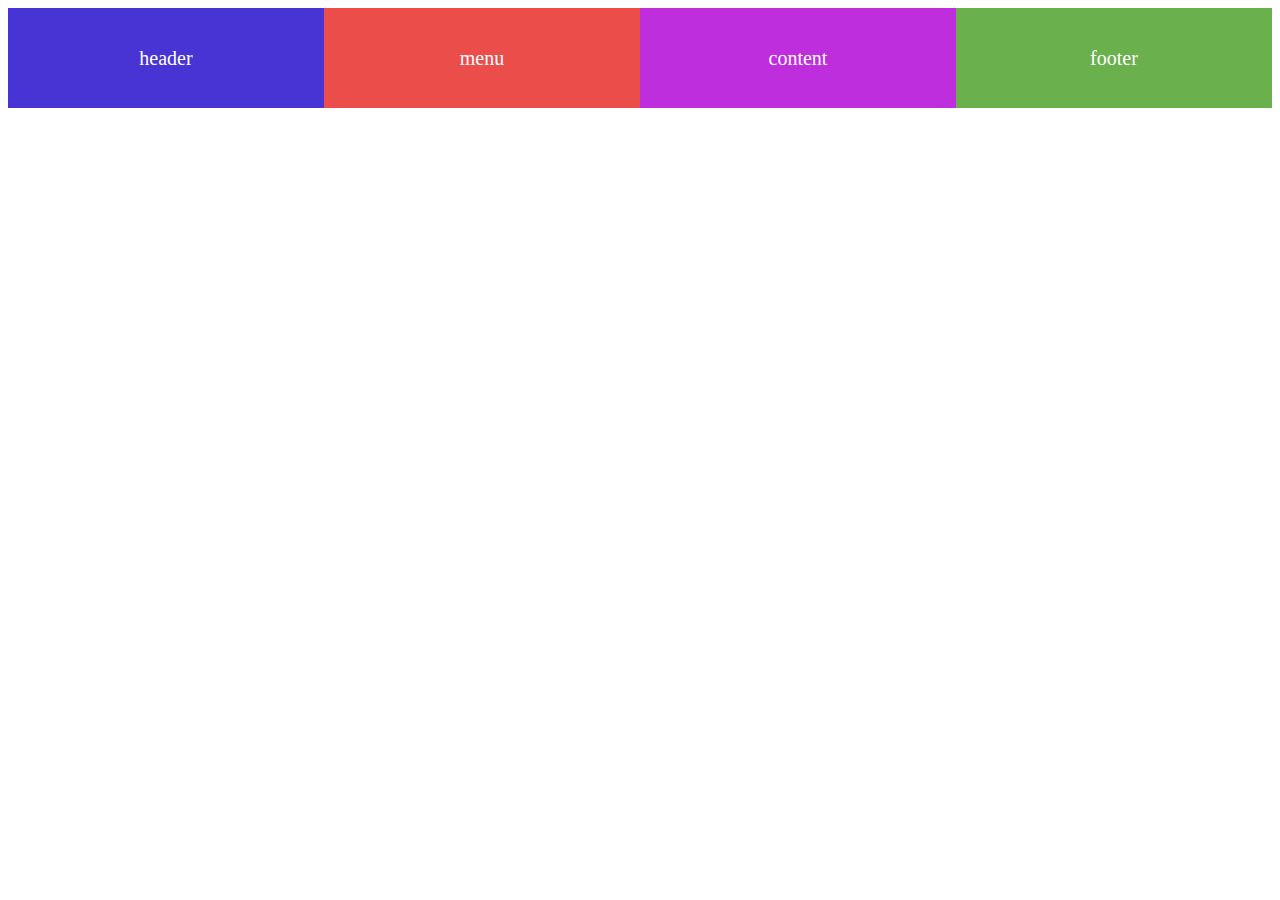
<file: grid/index.html>
<!DOCTYPE html>
<html lang="en">
<head>
  <meta charset="UTF-8">
  <meta name="viewport" content="width=device-width, initial-scale=1.0">
  <link rel="stylesheet" href="styles.css">
  <link rel="stylesheet" href="grid.css">
  <title>grid practices</title>
</head>
<body>
  <div class="container">
    <div class="header">header</div>
    <div class="menu">menu</div>
    <div class="content">content</div>
    <div class="footer">footer</div>
  </div>
</body>
</html>
</file>
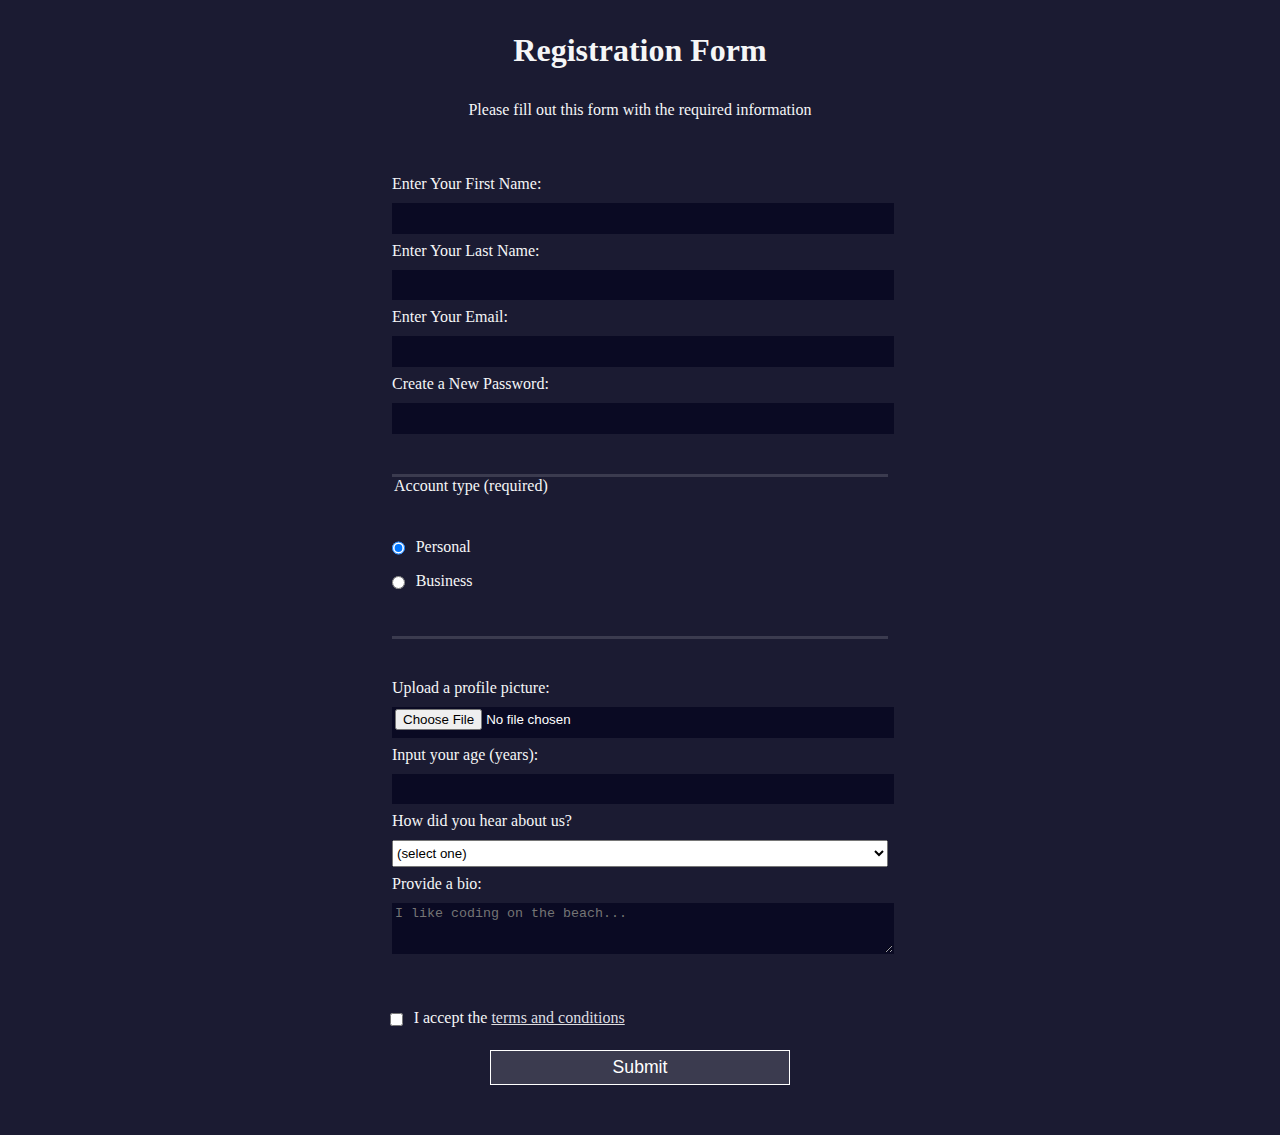
<file: registration-form/index.html>
<!DOCTYPE html>
<html lang="en">
  <head>
    <meta charset="UTF-8">
    <title>Registration Form</title>
    <link rel="stylesheet" href="styles.css" />
  </head>
  <body>
    <h1>Registration Form</h1>
    <p>Please fill out this form with the required information</p>
    <form method="post" action='https://register-demo.freecodecamp.org'>
      <fieldset>  <!--name atribute use for whom works with data in databases-->
        <label for="first-name">Enter Your First Name: <input id="first-name" name="first-name" type="text" required /></label>
        <label for="last-name">Enter Your Last Name: <input id="last-name" name="last-name" type="text" required /></label>
        <label for="email">Enter Your Email: <input id="email" name="email" type="email" required /></label>
        <!--you can manipulate how password gonna be with "pattern" attribute-->
        <label for="new-password">Create a New Password: <input id="new-password" name="new-password" type="password" pattern="[a-z0-5]{8,}" required /></label>
      </fieldset>
      <fieldset>
        <legend>Account type (required)</legend>
        <label for="personal-account"><input id="personal-account" type="radio" name="account-type" class="inline" checked /> Personal</label>
        <label for="business-account"><input id="business-account" type="radio" name="account-type" class="inline" /> Business</label>
      </fieldset>
      <fieldset>
        <label for="profile-picture">Upload a profile picture: <input id="profile-picture" type="file" name="file" /></label>
        <label for="age">Input your age (years): <input id="age" type="number" name="age" min="13" max="120" /></label>
        <label for="referrer">How did you hear about us?
          <select id="referrer" name="referrer">
            <option value="">(select one)</option>
            <option value="1">freeCodeCamp News</option>
            <option value="2">freeCodeCamp YouTube Channel</option>
            <option value="3">freeCodeCamp Forum</option>
            <option value="4">Other</option>
          </select>
        </label>
        <label for="bio">Provide a bio:
          <textarea id="bio" name="bio" rows="3" cols="30" placeholder="I like coding on the beach..."></textarea>
        </label>
      </fieldset>
      <label for="terms-and-conditions">
        <input class="inline" id="terms-and-conditions" type="checkbox" required name="terms-and-conditions" /> I accept the <a href="https://www.freecodecamp.org/news/terms-of-service/">terms and conditions</a>
      </label>
      <input type="submit" value="Submit" /><!--value attribute defines what will be display in the button-->
    </form>
  </body>
</html>
</file>
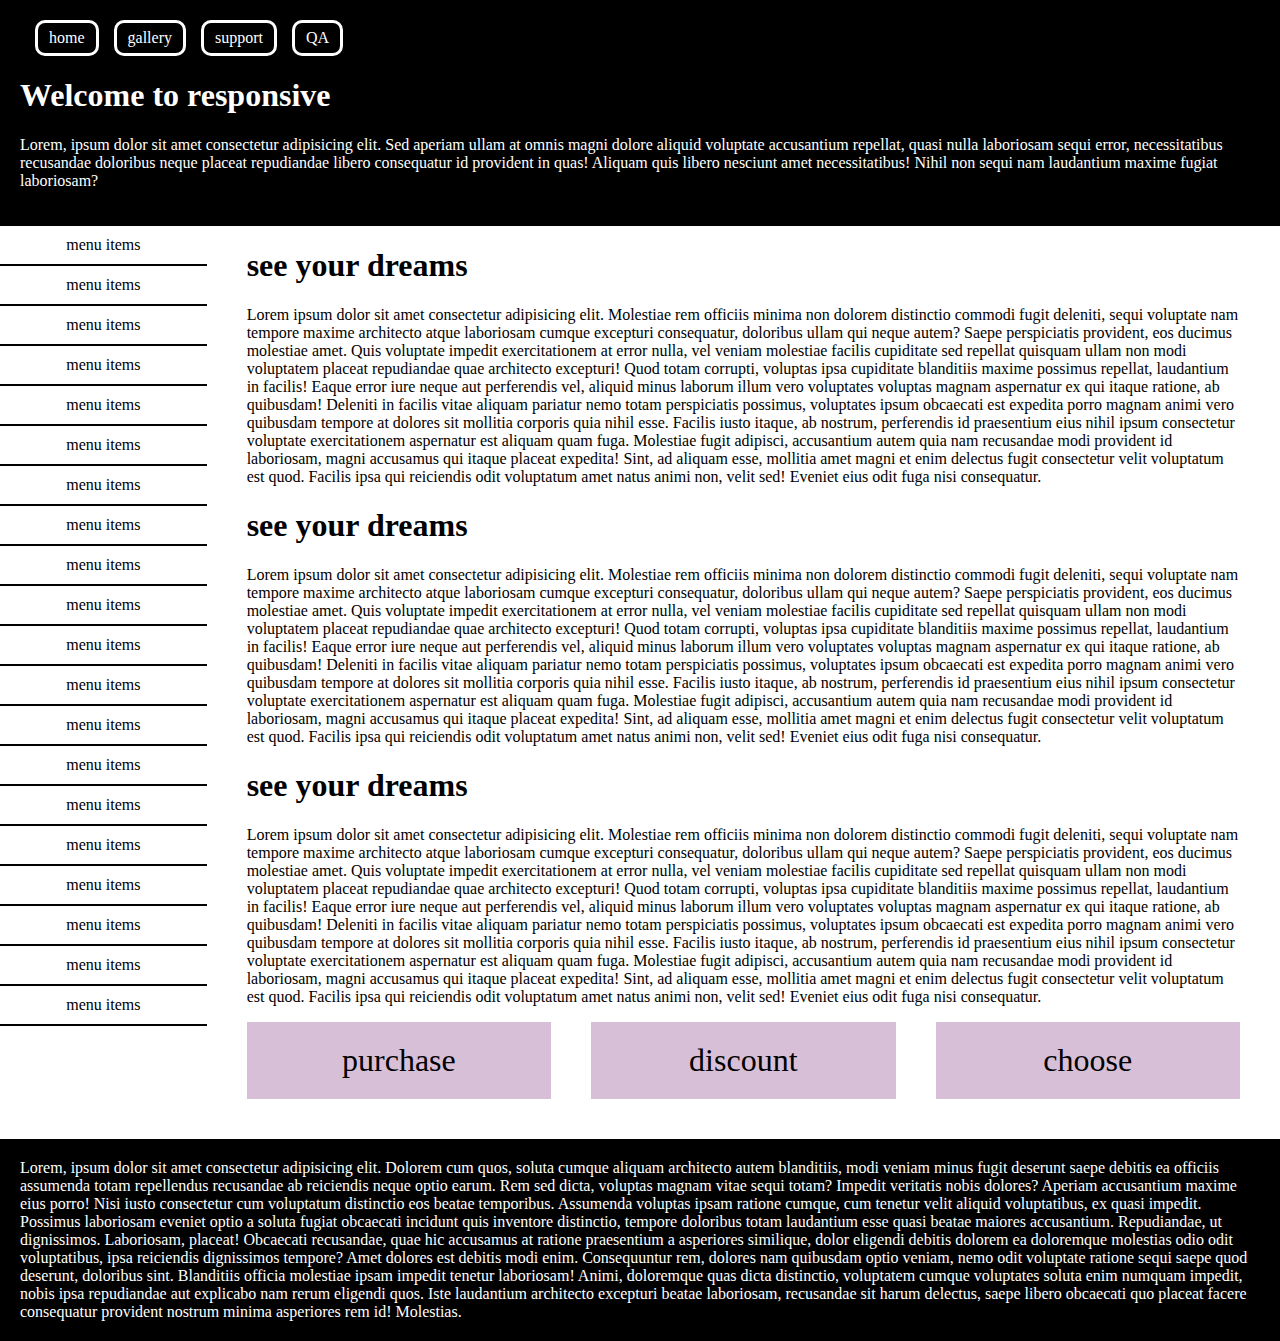
<file: responsive-webdesign/index.html>
<!DOCTYPE html>
<html lang="en">
<head>
    <meta charset="UTF-8">
    <meta name="viewport" content="width=device-width, initial-scale=1.0">
    <link rel="stylesheet" href="./styles.css">
    <title>Responsive</title>
</head>
<body>
    <div class="main-container">
        <header>
            <nav>
                <span>home</span>
                <span>gallery</span>
                <span>support</span>
                <span>QA</span>
            </nav>
            <section>
                <h1>Welcome to responsive</h1>
                <p>Lorem, ipsum dolor sit amet consectetur adipisicing elit. Sed aperiam ullam at omnis magni dolore aliquid voluptate accusantium repellat, quasi nulla laboriosam sequi error, necessitatibus recusandae doloribus neque placeat repudiandae libero consequatur id provident in quas! Aliquam quis libero nesciunt amet necessitatibus! Nihil non sequi nam laudantium maxime fugiat laboriosam?</p>
            </section>
        </header>
        <main>
            <section class="menu">
                <span class="menu-items">menu items</span>
                <span class="menu-items">menu items</span>
                <span class="menu-items">menu items</span>
                <span class="menu-items">menu items</span>
                <span class="menu-items">menu items</span>
                <span class="menu-items">menu items</span>
                <span class="menu-items">menu items</span>
                <span class="menu-items">menu items</span>
                <span class="menu-items">menu items</span>
                <span class="menu-items">menu items</span>
                <span class="menu-items">menu items</span>
                <span class="menu-items">menu items</span>
                <span class="menu-items">menu items</span>
                <span class="menu-items">menu items</span>
                <span class="menu-items">menu items</span>
                <span class="menu-items">menu items</span>
                <span class="menu-items">menu items</span>
                <span class="menu-items">menu items</span>
                <span class="menu-items">menu items</span>
                <span class="menu-items">menu items</span>
            </section>
            <section class="content">
                <h1>see your dreams</h1>
                <p>Lorem ipsum dolor sit amet consectetur adipisicing elit. Molestiae rem officiis minima non dolorem distinctio commodi fugit deleniti, sequi voluptate nam tempore maxime architecto atque laboriosam cumque excepturi consequatur, doloribus ullam qui neque autem? Saepe perspiciatis provident, eos ducimus molestiae amet. Quis voluptate impedit exercitationem at error nulla, vel veniam molestiae facilis cupiditate sed repellat quisquam ullam non modi voluptatem placeat repudiandae quae architecto excepturi! Quod totam corrupti, voluptas ipsa cupiditate blanditiis maxime possimus repellat, laudantium in facilis! Eaque error iure neque aut perferendis vel, aliquid minus laborum illum vero voluptates voluptas magnam aspernatur ex qui itaque ratione, ab quibusdam! Deleniti in facilis vitae aliquam pariatur nemo totam perspiciatis possimus, voluptates ipsum obcaecati est expedita porro magnam animi vero quibusdam tempore at dolores sit mollitia corporis quia nihil esse. Facilis iusto itaque, ab nostrum, perferendis id praesentium eius nihil ipsum consectetur voluptate exercitationem aspernatur est aliquam quam fuga. Molestiae fugit adipisci, accusantium autem quia nam recusandae modi provident id laboriosam, magni accusamus qui itaque placeat expedita! Sint, ad aliquam esse, mollitia amet magni et enim delectus fugit consectetur velit voluptatum est quod. Facilis ipsa qui reiciendis odit voluptatum amet natus animi non, velit sed! Eveniet eius odit fuga nisi consequatur.</p>
                <h1>see your dreams</h1>
                <p>Lorem ipsum dolor sit amet consectetur adipisicing elit. Molestiae rem officiis minima non dolorem distinctio commodi fugit deleniti, sequi voluptate nam tempore maxime architecto atque laboriosam cumque excepturi consequatur, doloribus ullam qui neque autem? Saepe perspiciatis provident, eos ducimus molestiae amet. Quis voluptate impedit exercitationem at error nulla, vel veniam molestiae facilis cupiditate sed repellat quisquam ullam non modi voluptatem placeat repudiandae quae architecto excepturi! Quod totam corrupti, voluptas ipsa cupiditate blanditiis maxime possimus repellat, laudantium in facilis! Eaque error iure neque aut perferendis vel, aliquid minus laborum illum vero voluptates voluptas magnam aspernatur ex qui itaque ratione, ab quibusdam! Deleniti in facilis vitae aliquam pariatur nemo totam perspiciatis possimus, voluptates ipsum obcaecati est expedita porro magnam animi vero quibusdam tempore at dolores sit mollitia corporis quia nihil esse. Facilis iusto itaque, ab nostrum, perferendis id praesentium eius nihil ipsum consectetur voluptate exercitationem aspernatur est aliquam quam fuga. Molestiae fugit adipisci, accusantium autem quia nam recusandae modi provident id laboriosam, magni accusamus qui itaque placeat expedita! Sint, ad aliquam esse, mollitia amet magni et enim delectus fugit consectetur velit voluptatum est quod. Facilis ipsa qui reiciendis odit voluptatum amet natus animi non, velit sed! Eveniet eius odit fuga nisi consequatur.</p>
                <h1>see your dreams</h1>
                <p>Lorem ipsum dolor sit amet consectetur adipisicing elit. Molestiae rem officiis minima non dolorem distinctio commodi fugit deleniti, sequi voluptate nam tempore maxime architecto atque laboriosam cumque excepturi consequatur, doloribus ullam qui neque autem? Saepe perspiciatis provident, eos ducimus molestiae amet. Quis voluptate impedit exercitationem at error nulla, vel veniam molestiae facilis cupiditate sed repellat quisquam ullam non modi voluptatem placeat repudiandae quae architecto excepturi! Quod totam corrupti, voluptas ipsa cupiditate blanditiis maxime possimus repellat, laudantium in facilis! Eaque error iure neque aut perferendis vel, aliquid minus laborum illum vero voluptates voluptas magnam aspernatur ex qui itaque ratione, ab quibusdam! Deleniti in facilis vitae aliquam pariatur nemo totam perspiciatis possimus, voluptates ipsum obcaecati est expedita porro magnam animi vero quibusdam tempore at dolores sit mollitia corporis quia nihil esse. Facilis iusto itaque, ab nostrum, perferendis id praesentium eius nihil ipsum consectetur voluptate exercitationem aspernatur est aliquam quam fuga. Molestiae fugit adipisci, accusantium autem quia nam recusandae modi provident id laboriosam, magni accusamus qui itaque placeat expedita! Sint, ad aliquam esse, mollitia amet magni et enim delectus fugit consectetur velit voluptatum est quod. Facilis ipsa qui reiciendis odit voluptatum amet natus animi non, velit sed! Eveniet eius odit fuga nisi consequatur.</p>
                <div class="cards">
                    <div class="card c1">purchase</div>
                    <div class="card c2">discount</div>
                    <div class="card c3">choose</div>
                </div>
            </section>

        </main>
        <footer>
            Lorem, ipsum dolor sit amet consectetur adipisicing elit. Dolorem cum quos, soluta cumque aliquam architecto autem blanditiis, modi veniam minus fugit deserunt saepe debitis ea officiis assumenda totam repellendus recusandae ab reiciendis neque optio earum. Rem sed dicta, voluptas magnam vitae sequi totam? Impedit veritatis nobis dolores? Aperiam accusantium maxime eius porro! Nisi iusto consectetur cum voluptatum distinctio eos beatae temporibus. Assumenda voluptas ipsam ratione cumque, cum tenetur velit aliquid voluptatibus, ex quasi impedit. Possimus laboriosam eveniet optio a soluta fugiat obcaecati incidunt quis inventore distinctio, tempore doloribus totam laudantium esse quasi beatae maiores accusantium. Repudiandae, ut dignissimos. Laboriosam, placeat! Obcaecati recusandae, quae hic accusamus at ratione praesentium a asperiores similique, dolor eligendi debitis dolorem ea doloremque molestias odio odit voluptatibus, ipsa reiciendis dignissimos tempore? Amet dolores est debitis modi enim. Consequuntur rem, dolores nam quibusdam optio veniam, nemo odit voluptate ratione sequi saepe quod deserunt, doloribus sint. Blanditiis officia molestiae ipsam impedit tenetur laboriosam! Animi, doloremque quas dicta distinctio, voluptatem cumque voluptates soluta enim numquam impedit, nobis ipsa repudiandae aut explicabo nam rerum eligendi quos. Iste laudantium architecto excepturi beatae laboriosam, recusandae sit harum delectus, saepe libero obcaecati quo placeat facere consequatur provident nostrum minima asperiores rem id! Molestias.
        </footer>
    </div>
</body>
</html>
</file>
<file: grid/styles.css>
div.container>div{
  display: flex;
  align-items: center;
  justify-content: center;
  color: white;
  font-size: 20px;
}

div.container>.header{
  background-color: #4834d4;
  
}

div.container>.menu{
  background-color: #eb4d4b;
  
}

div.container>.content{
  background-color: #be2edd;
  
}

div.container>.footer{
  background-color: #6ab04c;
  
}
</file>
<file: grid/grid.css>
div.container>.footer {
  background-color: #6ab04c;
}

div.container {
  display: grid;
  grid-template-columns: repeat(auto-fit, minmax(300px, 1fr));
  grid-template-rows: 100px;
  grid-auto-rows: 100px;
  grid-auto-flow: dense;
}

@media (max-width: 1215.5px) { /* Adjust the value based on your layout */
  div.container>.footer {
    grid-column: 1 / -1; /* Span full width only on smaller layouts */
  }
}
</file>
<file: registration-form/styles.css>
body {
  width: 100%;
  height: 100vh;
  margin: 0;
  background-color: #1b1b32;
  color: #f5f6f7;
  font-family: Tahoma;
  font-size: 16px;
}

h1, p {
  margin: 1em auto; /* Make the element display at the center of the page */ 
  text-align: center;
}

form {
  width: 60vw; /* make the width 60% of entire viewport */
  max-width: 500px;
  min-width: 300px;
  margin: 0 auto; /* Make the element display at the center of the page */
  padding-bottom: 2em;
}

fieldset {
  border: none;
  padding: 2rem 0;
  border-bottom: 3px solid #3b3b4f;
}

fieldset:last-of-type {
  border-bottom: none;
}

label {
  display: block;
  margin: 0.5rem 0;
}

input,
textarea,
select {
  margin: 10px 0 0 0;
  width: 100%;
  min-height: 2em;
}

input, textarea {
  background-color: #0a0a23;
  border: 1px solid #0a0a23;
  color: #ffffff;
}

.inline {
  width: unset;
  margin: 0 0.5em 0 0;
  vertical-align: middle;
}

input[type="submit"] {
  display: block;
  width: 60%;
  margin: 1em auto;
  height: 2em;
  font-size: 1.1rem;
  background-color: #3b3b4f;
  border-color: white;
  min-width: 300px;
}

input[type="file"] {
  padding: 1px 2px;
}

.inline{
  display: inline; 
}

a {
  color: #dfdfe2;
}
</file>
<file: responsive-webdesign/styles.css>
body {
    margin: 0px;
    font-size: 16px;
}
.main-container {
    width: 100%;
    max-width: 1800px; /* The max-width property defines the maximum width of an element. */
    margin: 0px auto; /* set the content center after it reaches max-width. */
    font-size: 1em; /* 1em means 16px (parent font-size (body) is 16px on line 4) */
}

header , footer {
    background-color: black;
    color: white;
    padding: 20px;
}

header nav {
    display: flex;
}

header nav span {
    margin-left: 15px;
    padding: 6px 11px;
    border: 3px;
    border-radius: 10px;
    border-color: white;
    border-style: solid;
}

main {
    display: grid;
    grid-template-columns: 1fr 5fr;
    gap: 40px;
}

main section {
    overflow: hidden;
}

main .menu {
    display: flex;
    flex-direction: column;
    align-items: stretch;
    text-align: center; 
}

main .content {
    margin-right: 40px ;
}

.menu span {
    border-bottom: 2px solid black;
    padding: 10px 0px;
}

.cards {
    font-size: 2em;
    display: grid;
    grid-template-columns: repeat(3,1fr);
    gap: 40px;
}

.card {
    padding: 20px 10px;
    background-color: thistle;
    display: flex;
    justify-content: center;
}

footer {
    margin-top: 40px;
}

@media screen and (max-width: 900px) { /* for tablets */
    .main-container {
        font-size: 2em;
    }
    
    .cards {
        display: grid;
        grid-template-columns: repeat(12,1fr) ;
        grid-template-rows: 1fr 1fr;
        font-size: 1.5em;
    }
    .c1 {
        grid-row: 1/2;
        grid-column: 1/7;
    }
    .c2 {
        grid-row: 1/2;
        grid-column: 7/13;
    }
    .c3 {
        grid-row: 2/3;
        grid-column: 4/10;
    }

    header nav{
        justify-content: space-around;
    }
    main {
        grid-template-columns: 2fr 4fr;
    }
}

@media screen and (max-width: 600px) {
    main .menu {
        display: none;
    }
    main {
        grid-template-columns: 1fr;
    }
    main .content {
        margin-left: 40px ;
    }

    header nav {
        flex-direction: column;
        text-align: center;
        align-items: stretch;
    }

    nav span {
        margin-top: 15px;
    }

    .cards {
        grid-template-columns: 1fr;
        /* grid-template-rows: 3fr; */
        grid-template-rows: auto;
    }

    .c1, .c2, .c3 {
        grid-column: 1/2;
    }
    .c1 {
        grid-row: 1/2;
    }
    .c2 {
        grid-row: 2/3;
    }
    .c3 {
        grid-row: 3/4;
    }
}
</file>
